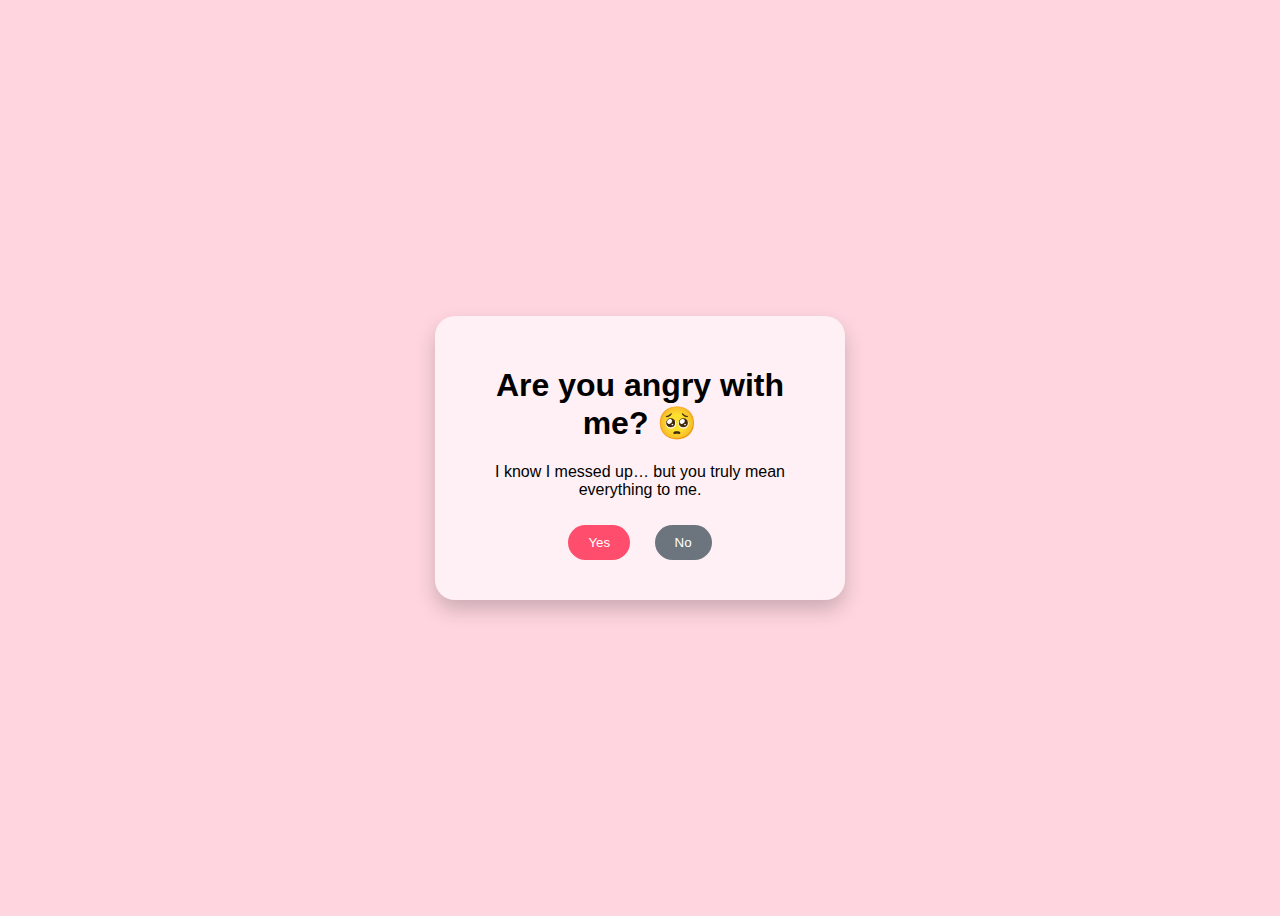
<file: index.html>
<!DOCTYPE html>
<html lang="en">
<head>
  <meta charset="UTF-8">
  <title>For You 🥺</title>
  <link rel="stylesheet" href="style.css">
</head>
<body>

  <div class="card">
    <h1>Are you angry with me? 🥺</h1>
    <p>I know I messed up… but you truly mean everything to me.</p>

    <div class="buttons">
  <button class="yes" onclick="increaseNo()">Yes</button>
  <button class="no" id="noBtn" onclick="goNext()">No</button>
</div>
  </div>

  <script src="script.js"></script>
</body>
</html>
</file>
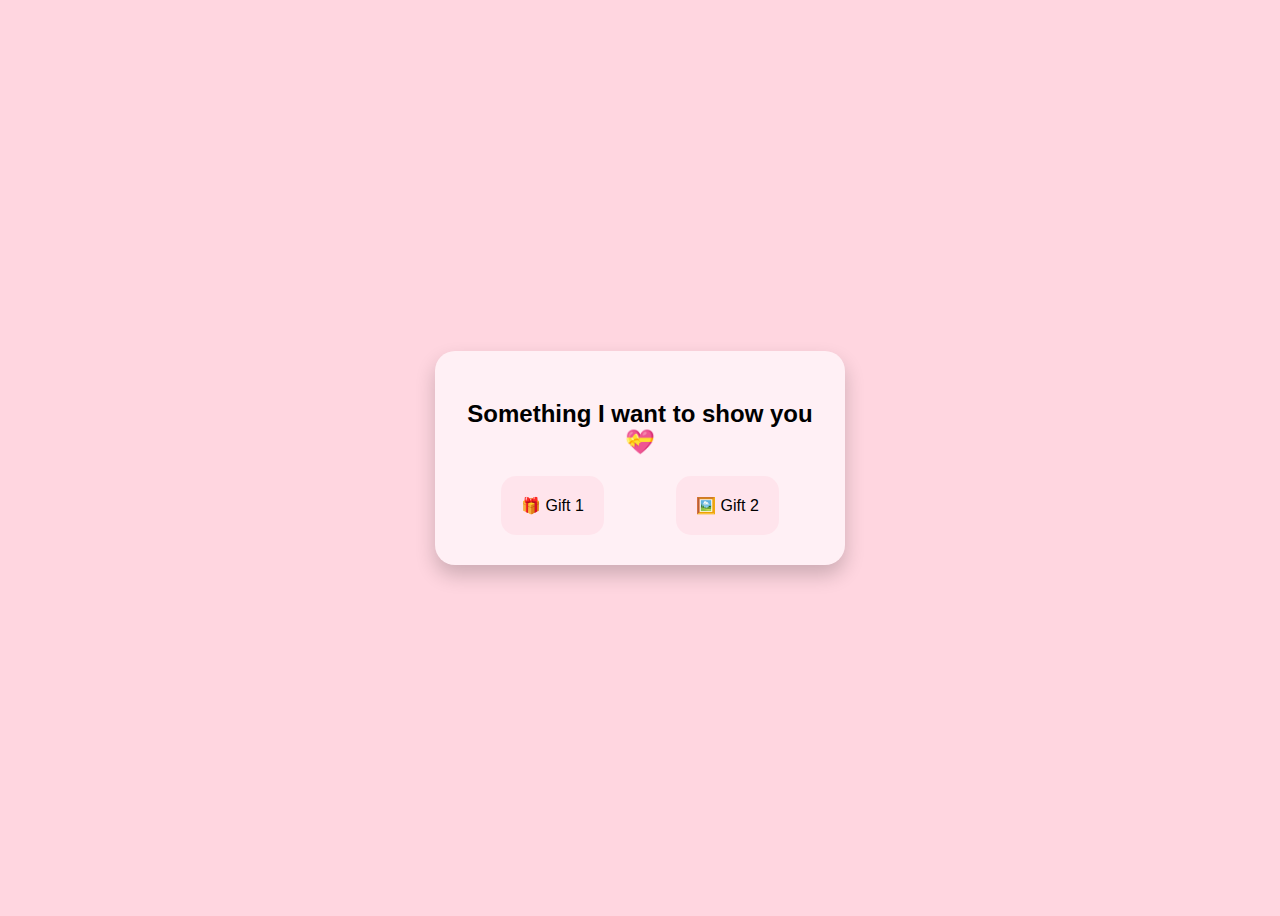
<file: gifts.html>
<!DOCTYPE html>
<html lang="en">
<head>
  <meta charset="UTF-8">
  <title>Something for You 💝</title>
  <link rel="stylesheet" href="style.css">
</head>
<body>

  <div class="card">
    <h2>Something I want to show you 💝</h2>

    <div class="gifts">
      <div class="gift" onclick="location.href='sorry.html'">🎁 Gift 1</div>
      <div class="gift" onclick="location.href='photos.html'">🖼️ Gift 2</div>
    </div>
  </div>

</body>
</html>
</file>
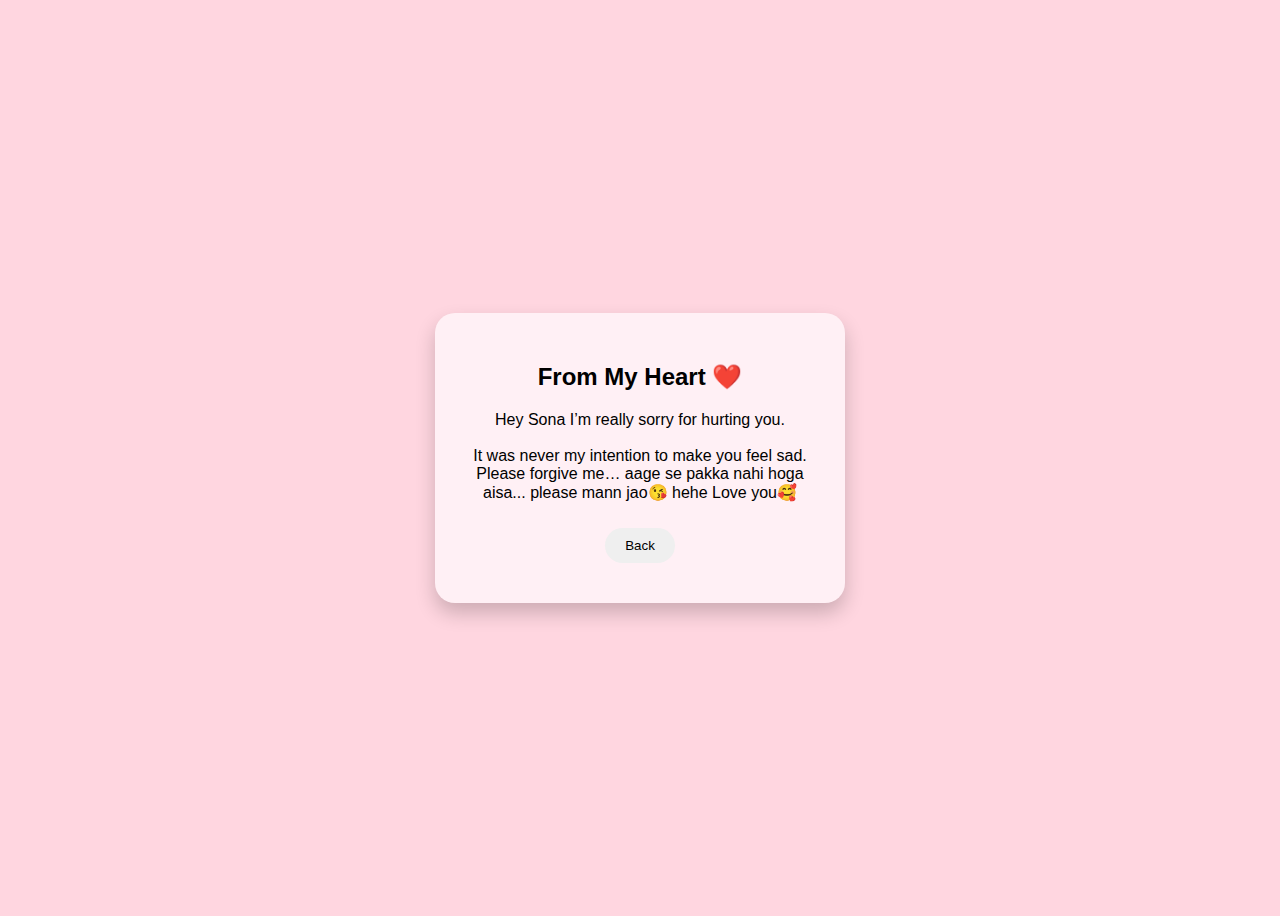
<file: sorry.html>
<!DOCTYPE html>
<html lang="en">
<head>
  <meta charset="UTF-8">
  <title>I'm Sorry ❤️</title>
  <link rel="stylesheet" href="style.css">
</head>
<body>

  <div class="card">
    <h2>From My Heart ❤️</h2>
    <p>
      Hey Sona I’m really sorry for hurting you.<br><br>
      It was never my intention to make you feel sad.<br>
      Please forgive me… aage se pakka nahi hoga aisa... 
      please mann jao😘
      hehe Love you🥰
    </p>

    <button onclick="history.back()">Back</button>
  </div>

</body>
</html>
</file>
<file: style.css>
body {
  background: #ffd6e0;
  font-family: Arial, sans-serif;
  height: 100vh;
  display: flex;
  align-items: center;
  justify-content: center;
}

.card {
  background: #fff0f5;
  padding: 30px;
  border-radius: 20px;
  text-align: center;
  width: 350px;
  box-shadow: 0 10px 20px rgba(0,0,0,0.2);
}

button {
  padding: 10px 20px;
  margin: 10px;
  border: none;
  border-radius: 20px;
  cursor: pointer;
}

.yes {
  background: #ff4d6d;
  color: white;
}

.no {
  background: #6c757d;
  color: white;
}

.gifts {
  display: flex;
  justify-content: space-around;
  margin-top: 20px;
}

.gift {
  background: #ffe4ec;
  padding: 20px;
  border-radius: 15px;
  cursor: pointer;
}

.photos img {
  width: 90px;
  margin: 5px;
  border-radius: 10px;
}
.no {
  transition: transform 0.3s ease;
}
</file>
